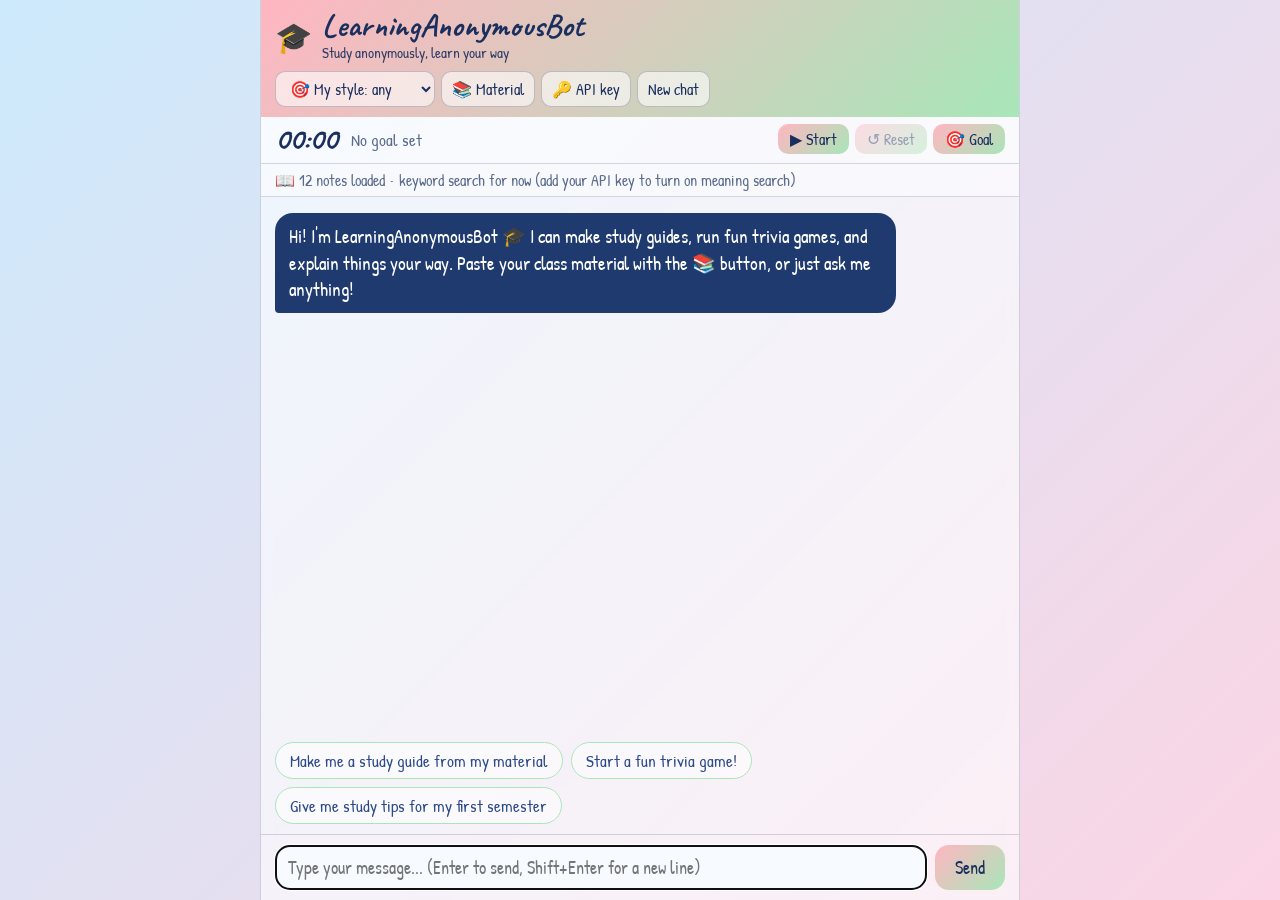
<file: index.html>
<!DOCTYPE html>
<html lang="en">
<head>
  <meta charset="UTF-8" />
  <meta name="viewport" content="width=device-width, initial-scale=1" />
  <title>LearningAnonymousBot</title>

  <!-- Handwriting fonts from Google Fonts (the page still works without them) -->
  <link rel="preconnect" href="https://fonts.googleapis.com" />
  <link rel="preconnect" href="https://fonts.gstatic.com" crossorigin />
  <link href="https://fonts.googleapis.com/css2?family=Caveat:wght@600;700&family=Patrick+Hand&display=swap" rel="stylesheet" />

  <link rel="stylesheet" href="style.css" />
</head>
<body>
  <div class="app">
    <header class="top">
      <div class="brand">
        <span id="botEmoji" class="emoji"></span>
        <div>
          <h1 id="botName"></h1>
          <p id="botTagline"></p>
        </div>
      </div>
      <div class="actions">
        <label class="style-picker">
          <span class="sr-only">Learning style</span>
          <select id="styleSelect" title="How do you like to learn?"></select>
        </label>
        <button id="materialBtn" type="button">📚 Material</button>
        <button id="keyBtn" type="button">🔑 API key</button>
        <button id="newChatBtn" type="button">New chat</button>
      </div>
    </header>

    <!-- Shows how many notes are loaded (filled in by script.js) -->
    <div id="kbStatus" class="kb-status" role="status" hidden></div>

    <main id="messages" class="messages" aria-live="polite"></main>

    <div id="starters" class="starters"></div>

    <div class="composer">
      <textarea id="input" rows="1" placeholder="Type your message... (Enter to send, Shift+Enter for a new line)"></textarea>
      <button id="sendBtn" type="button" class="send">Send</button>
    </div>
  </div>

  <!-- API key pop-up -->
  <dialog id="keyDialog">
    <h2>Your Gemini API key</h2>
    <p>Paste your key here. It is never saved in the website's code.</p>
    <input id="keyInput" type="password" placeholder="Paste key here" autocomplete="off" />
    <label class="check">
      <input id="rememberKey" type="checkbox" /> Remember on this device
    </label>
    <div class="dialog-buttons">
      <button id="keyRemove" type="button" class="secondary">Remove key</button>
      <button id="keyCancel" type="button" class="secondary">Cancel</button>
      <button id="keySave" type="button">Save</button>
    </div>
  </dialog>

  <!-- Study material pop-up -->
  <dialog id="materialDialog">
    <h2>Study material</h2>
    <p>Paste notes, a handout, or a chapter summary. LearningAnonymousBot will use it for study guides and trivia. It stays in your browser only.</p>
    <textarea id="materialInput" rows="10" placeholder="Paste your material here..."></textarea>
    <label class="check">
      <input id="rememberMaterial" type="checkbox" /> Remember on this device
    </label>
    <div class="dialog-buttons">
      <button id="materialClear" type="button" class="secondary">Clear</button>
      <button id="materialCancel" type="button" class="secondary">Cancel</button>
      <button id="materialSave" type="button">Save</button>
    </div>
  </dialog>

  <script src="config.js"></script>
  <script src="script.js"></script>
</body>
</html>
</file>
<file: style.css>
/* Colors live in variables so dark mode and your theme colors are easy to change. */
:root {
  --accent: #9ED4F5;    /* light blue (replaced by themeColor from config.js) */
  --accent2: #F9BBD6;   /* light pink (replaced by themeColor2 from config.js) */
  --on-accent: #1b2f5e; /* dark blue text shown on top of the light colors */
  --link: #2c4a8a;      /* dark blue for small text and outlines */
  --page-bg: linear-gradient(135deg, #cdeafc 0%, #fbd5e5 100%);
  --bg: #f7fbff;
  --panel: rgba(255, 255, 255, 0.6);
  --text: #1b2f5e;
  --muted: #5a6b8c;
  --border: rgba(27, 47, 94, 0.18);
  --bot-bubble: #1e3a6e; /* dark blue response bubbles */
  --bot-text: #ffffff;
  --font-body: "Patrick Hand", "Segoe Print", "Bradley Hand", "Comic Sans MS", cursive;
  --font-title: "Caveat", "Patrick Hand", "Segoe Print", "Comic Sans MS", cursive;
}

@media (prefers-color-scheme: dark) {
  :root {
    --link: #9ED4F5;
    --page-bg: linear-gradient(135deg, #16223a 0%, #3a2238 100%);
    --bg: #1a2233;
    --panel: rgba(24, 32, 48, 0.82);
    --text: #eaf1ff;
    --muted: #a9b8d6;
    --border: rgba(255, 255, 255, 0.18);
    --bot-bubble: #2a4a86;
  }
}

* { box-sizing: border-box; }

[hidden] { display: none !important; }

html { height: 100%; }

body {
  height: 100%;
  margin: 0;
  background: var(--page-bg) fixed;
  color: var(--text);
  font-family: var(--font-body);
  font-size: 18px;
}

.sr-only {
  position: absolute;
  width: 1px; height: 1px;
  overflow: hidden;
  clip: rect(0 0 0 0);
}

.app {
  display: flex;
  flex-direction: column;
  height: 100%;
  max-width: 760px;
  margin: 0 auto;
  background: var(--panel);
  backdrop-filter: blur(6px);
  border-left: 1px solid var(--border);
  border-right: 1px solid var(--border);
}

.top {
  display: flex;
  flex-wrap: wrap;
  align-items: center;
  justify-content: space-between;
  gap: 8px;
  padding: 10px 14px;
  background: linear-gradient(135deg, var(--accent), var(--accent2));
  color: var(--on-accent);
}

.brand { display: flex; align-items: center; gap: 10px; }
.emoji { font-size: 30px; }
.top h1 {
  margin: 0;
  font-family: var(--font-title);
  font-size: 32px;
  font-weight: 700;
  line-height: 1;
}
.top p { margin: 0; font-size: 15px; opacity: 0.9; }

.actions { display: flex; flex-wrap: wrap; gap: 6px; }

.top button, .top select {
  font: inherit;
  font-size: 16px;
  color: var(--on-accent);
  background: rgba(255, 255, 255, 0.6);
  border: 1px solid rgba(27, 47, 94, 0.25);
  border-radius: 10px;
  padding: 5px 10px;
  cursor: pointer;
}
.top select option { color: #1b2f5e; background: #ffffff; }
.top button:hover { background: rgba(255, 255, 255, 0.9); }

/* Status line under the header: "12 notes loaded • meaning search" */
.kb-status {
  padding: 5px 14px;
  font-size: 16px;
  color: var(--muted);
  background: rgba(255, 255, 255, 0.45);
  border-bottom: 1px solid var(--border);
}
.kb-status.warn {
  color: #6b4a00;
  background: #fff4d6;
}
@media (prefers-color-scheme: dark) {
  .kb-status { background: rgba(255, 255, 255, 0.06); }
  .kb-status.warn { color: #ffe2a0; background: #3d3112; }
}

/* Study timer under the header */
.timer-bar {
  padding: 6px 14px 8px;
  background: rgba(255, 255, 255, 0.5);
  border-bottom: 1px solid var(--border);
}
.timer-row {
  display: flex;
  flex-wrap: wrap;
  align-items: center;
  gap: 6px 12px;
}
.timer-clock {
  min-width: 4.6ch;
  font-family: var(--font-title);
  font-size: 32px;
  font-weight: 700;
  line-height: 1;
  font-variant-numeric: tabular-nums;
}
.timer-bar.running .timer-clock { color: var(--link); }
.timer-goal {
  flex: 1 1 150px;
  font-size: 17px;
  color: var(--muted);
}
.timer-bar.done .timer-goal { color: var(--text); font-weight: 700; }
.timer-buttons { display: flex; flex-wrap: wrap; gap: 6px; }
.timer-btn {
  font: inherit;
  font-size: 16px;
  color: var(--on-accent);
  background: linear-gradient(135deg, var(--accent), var(--accent2));
  border: none;
  border-radius: 10px;
  padding: 4px 12px;
  cursor: pointer;
}
.timer-btn:disabled { opacity: 0.45; cursor: not-allowed; }
.timer-progress {
  height: 8px;
  margin-top: 6px;
  background: rgba(27, 47, 94, 0.14);
  border-radius: 999px;
  overflow: hidden;
}
.timer-fill {
  width: 0;
  height: 100%;
  background: linear-gradient(90deg, var(--accent), var(--accent2));
  border-radius: 999px;
  transition: width 0.4s ease;
}
.timer-bar.done .timer-fill { background: #5cc28a; }
@media (prefers-color-scheme: dark) {
  .timer-bar { background: rgba(255, 255, 255, 0.06); }
  .timer-progress { background: rgba(255, 255, 255, 0.16); }
}
@media (prefers-reduced-motion: reduce) {
  .timer-fill { transition: none; }
}

/* Goal pop-up */
.goal-presets { display: flex; flex-wrap: wrap; gap: 8px; margin: 6px 0 4px; }
.goal-error { color: #8a1c14; margin: 0 0 6px; }
@media (prefers-color-scheme: dark) {
  .goal-error { color: #ffb4ab; }
}

.messages {
  flex: 1;
  overflow-y: auto;
  padding: 16px 14px;
  display: flex;
  flex-direction: column;
  gap: 10px;
}

.bubble {
  max-width: 85%;
  padding: 10px 14px;
  border-radius: 18px;
  font-size: 19px;
  line-height: 1.4;
  overflow-wrap: anywhere;
}
.bubble p { margin: 0 0 8px; }
.bubble p:last-child, .bubble ul:last-child { margin-bottom: 0; }
.bubble ul { margin: 0 0 8px; padding-left: 20px; }

/* AI replies: dark blue bubbles with white handwriting */
.bubble.bot {
  align-self: flex-start;
  background: var(--bot-bubble);
  color: var(--bot-text);
  border-bottom-left-radius: 4px;
}
/* Student messages: light colored bubbles */
.bubble.user {
  align-self: flex-end;
  background: var(--accent2);
  color: var(--on-accent);
  border-bottom-right-radius: 4px;
}
.bubble.error {
  align-self: flex-start;
  background: #fdecea;
  color: #8a1c14;
  border: 1px solid #f5c2bd;
}
@media (prefers-color-scheme: dark) {
  .bubble.error { background: #3a1d1b; color: #ffb4ab; border-color: #6b2a25; }
}

/* Copy button under each AI reply */
.copy-btn {
  align-self: flex-start;
  margin: -4px 0 4px 6px;
  font: inherit;
  font-size: 15px;
  color: var(--link);
  background: rgba(255, 255, 255, 0.55);
  border: 1px solid var(--border);
  border-radius: 999px;
  padding: 2px 12px;
  cursor: pointer;
}
.copy-btn:hover { background: var(--accent2); color: var(--on-accent); }
@media (prefers-color-scheme: dark) {
  .copy-btn { background: rgba(255, 255, 255, 0.08); }
}

/* "Sources" section under each AI reply (click to open) */
.sources {
  align-self: flex-start;
  max-width: 92%;
  margin: -2px 0 6px 6px;
  font-size: 16px;
  color: var(--text);
}
.sources summary {
  cursor: pointer;
  color: var(--link);
  font-size: 16px;
}
.source-item {
  margin-top: 6px;
  padding: 6px 10px;
  background: rgba(255, 255, 255, 0.55);
  border-left: 3px solid var(--accent2);
  border-radius: 8px;
  overflow-wrap: anywhere;
}
.source-title { font-weight: 700; }
.source-score { color: var(--muted); font-size: 15px; margin-left: 6px; }
.source-snippet { margin: 2px 0 0; color: var(--muted); }
@media (prefers-color-scheme: dark) {
  .source-item { background: rgba(255, 255, 255, 0.08); }
}

/* "Thinking" animation: three bouncing dots */
.dots { display: inline-flex; gap: 5px; padding: 4px 0; }
.dots span {
  width: 8px; height: 8px;
  background: #cfe3ff;
  border-radius: 50%;
  animation: bounce 1.2s infinite ease-in-out;
}
.dots span:nth-child(2) { animation-delay: 0.15s; }
.dots span:nth-child(3) { animation-delay: 0.3s; }
@keyframes bounce {
  0%, 80%, 100% { transform: translateY(0); opacity: 0.5; }
  40% { transform: translateY(-6px); opacity: 1; }
}

.starters {
  display: flex;
  flex-wrap: wrap;
  gap: 8px;
  padding: 0 14px 10px;
}
.starters button {
  font: inherit;
  font-size: 17px;
  color: var(--link);
  background: rgba(255, 255, 255, 0.5);
  border: 1.5px solid var(--accent2);
  border-radius: 999px;
  padding: 6px 14px;
  cursor: pointer;
}
.starters button:hover { background: var(--accent2); color: var(--on-accent); }

.composer {
  display: flex;
  gap: 8px;
  padding: 10px 14px;
  border-top: 1px solid var(--border);
}
.composer textarea {
  flex: 1;
  resize: none;
  max-height: 140px;
  font: inherit;
  font-size: 18px;
  padding: 9px 12px;
  border: 1px solid var(--border);
  border-radius: 14px;
  background: var(--bg);
  color: var(--text);
}
.send, dialog button {
  font: inherit;
  font-size: 18px;
  color: var(--on-accent);
  background: linear-gradient(135deg, var(--accent), var(--accent2));
  border: none;
  border-radius: 14px;
  padding: 0 20px;
  cursor: pointer;
}
.send:disabled { opacity: 0.5; cursor: not-allowed; }

dialog {
  width: min(92vw, 480px);
  border: 1px solid var(--border);
  border-radius: 16px;
  background: var(--bg);
  color: var(--text);
  padding: 18px;
  font-family: var(--font-body);
}
dialog::backdrop { background: rgba(20, 30, 60, 0.5); }
dialog h2 {
  margin-top: 0;
  font-family: var(--font-title);
  font-size: 30px;
}
dialog p { color: var(--muted); font-size: 17px; }
dialog input[type="password"], dialog input[type="number"], dialog textarea {
  width: 100%;
  font: inherit;
  padding: 10px;
  border: 1px solid var(--border);
  border-radius: 12px;
  background: var(--panel);
  color: var(--text);
}
.check { display: block; margin: 10px 0; font-size: 17px; }
.dialog-buttons { display: flex; justify-content: flex-end; gap: 8px; margin-top: 12px; }
dialog button { padding: 8px 16px; }
dialog button.secondary {
  background: transparent;
  color: var(--text);
  border: 1px solid var(--border);
}

@media (max-width: 520px) {
  .bubble { max-width: 92%; }
  .top h1 { font-size: 28px; }
}
</file>
